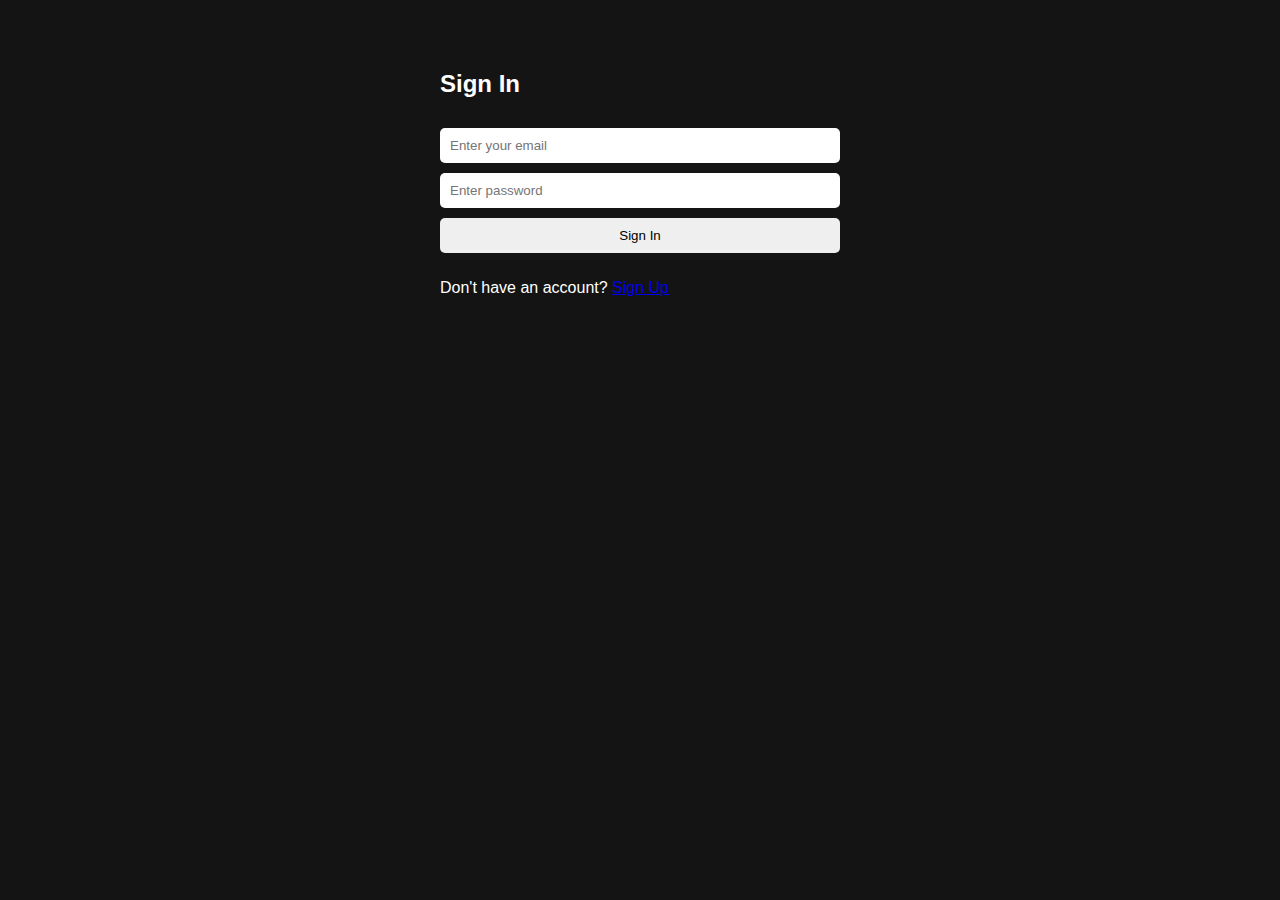
<file: index.html>
<!DOCTYPE html>
<html lang="en">
<head>
  <meta charset="UTF-8">
  <meta name="viewport" content="width=device-width, initial-scale=1.0">
  <title>Movie Hub</title>
  <link rel="stylesheet" href="styles.css">
</head>
<body>
  <header>
    <h1>🎬 Movie Hub</h1>
    <nav>
      <button onclick="showSection('results')">Search</button>
      <button onclick="showSection('popular')">Popular</button>
      <button onclick="showSection('myReviews')">My Reviews</button>
      <button onclick="logout()">Logout</button>
      <button id="themeToggle" onclick="toggleTheme()">🌙</button>
    </nav>
  </header>

  <!-- Search Section -->
  <section id="results" class="active">
    <div class="search-bar">
      <input type="text" id="searchInput" placeholder="Search for movies...">
      <button onclick="searchMovies()">Search</button>
    </div>
    <h2>Search Results</h2>
    <div id="movies" class="movie-list"></div>
  </section>

  <!-- Popular Movies Section -->
  <section id="popular">
    <h2>🔥 Popular Movies</h2>
    <div id="popularMovies" class="movie-list"></div>
  </section>

  <!-- My Reviews Section -->
  <section id="myReviews">
    <h2>📝 My Reviews</h2>
    <div id="reviewList" class="movie-list"></div>
  </section>

  <script src="app.js"></script>
</body>
</html>
</file>
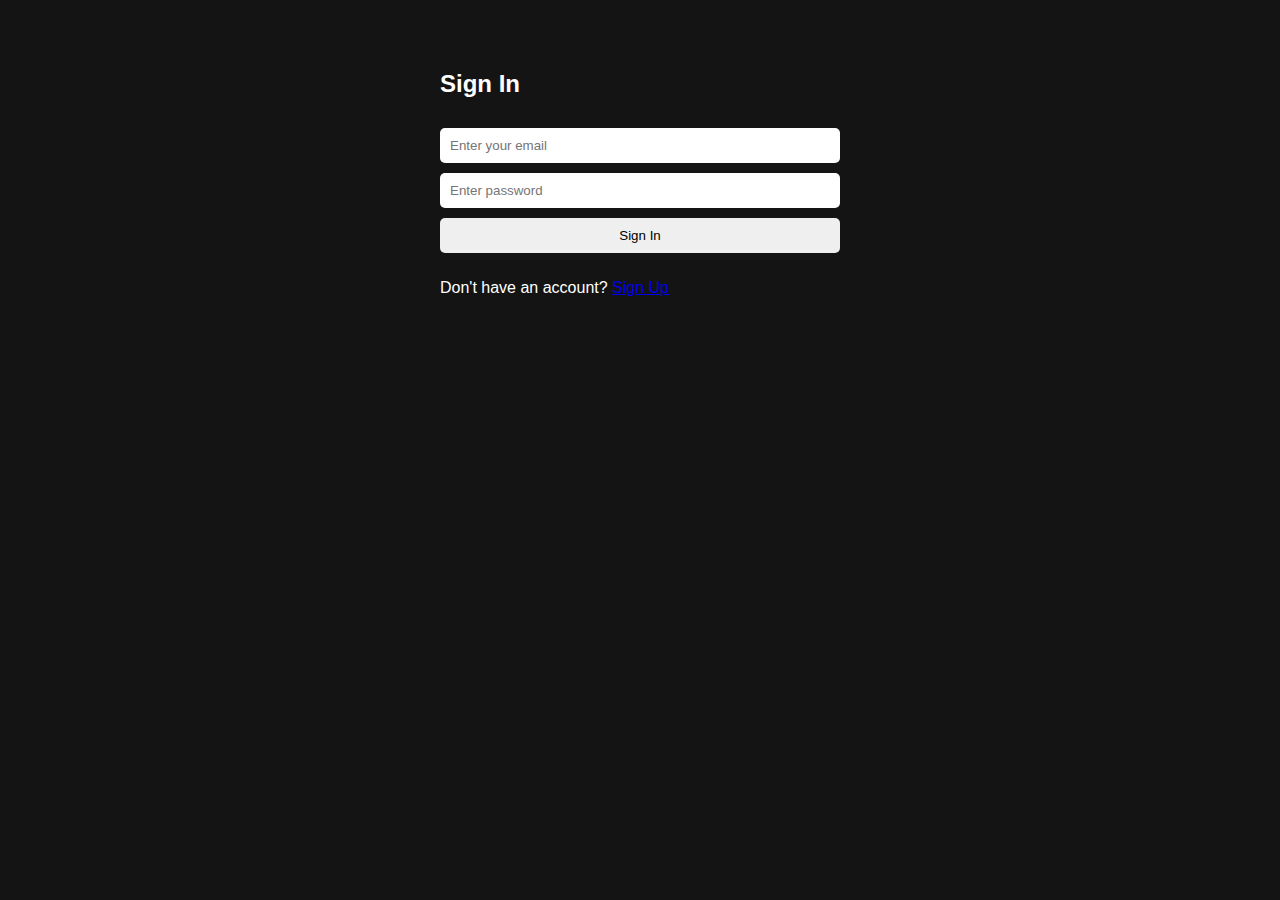
<file: signin.html>
<!DOCTYPE html>
<html lang="en">
<head>
  <meta charset="UTF-8">
  <meta name="viewport" content="width=device-width, initial-scale=1.0">
  <title>Sign In</title>
  <link rel="stylesheet" href="styles.css">
</head>
<body>
  <div class="auth-container">
    <h2>Sign In</h2>
    <input type="email" id="signinEmail" placeholder="Enter your email">
    <input type="password" id="signinPassword" placeholder="Enter password">
    <button id="signinBtn">Sign In</button>
    <p>Don't have an account? <a href="signup.html">Sign Up</a></p>
  </div>

  <script src="auth.js"></script>
</body>
</html>
</file>
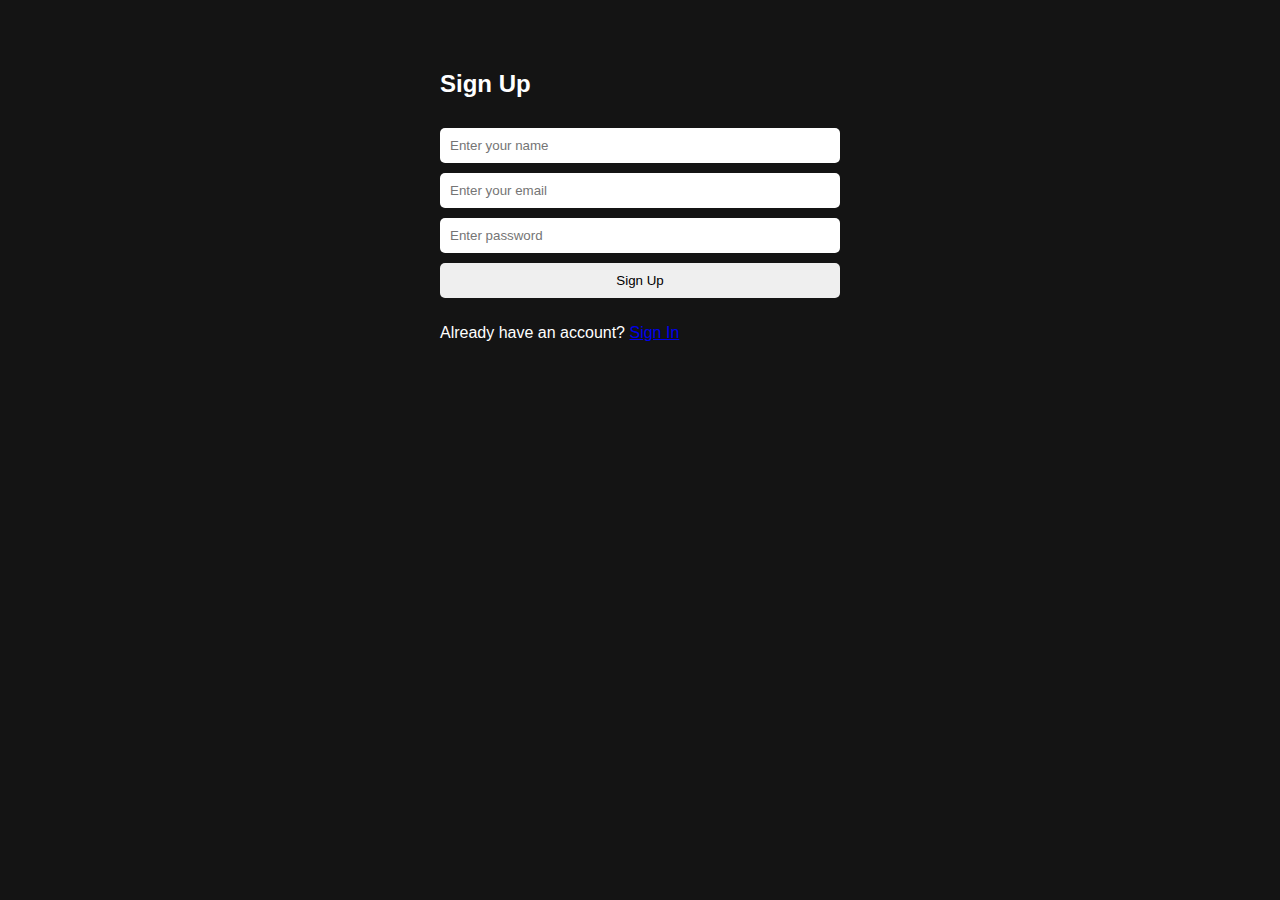
<file: signup.html>
<!DOCTYPE html>
<html lang="en">
<head>
  <meta charset="UTF-8">
  <meta name="viewport" content="width=device-width, initial-scale=1.0">
  <title>Sign Up</title>
  <link rel="stylesheet" href="styles.css">
</head>
<body>
  <div class="auth-container">
    <h2>Sign Up</h2>
    <input type="text" id="signupName" placeholder="Enter your name">
    <input type="email" id="signupEmail" placeholder="Enter your email">
    <input type="password" id="signupPassword" placeholder="Enter password">
    <button id="signupBtn">Sign Up</button>
    <p>Already have an account? <a href="signin.html">Sign In</a></p>
  </div>

  <script src="auth.js"></script>
</body>
</html>
</file>
<file: styles.css>
body {
  font-family: Arial, sans-serif;
  margin: 0;
  padding: 0;
  background-color: #141414;
  color: #fff;
}

body.light-theme {
    background-color: #f2f2f2;
    color: #141414;
}

header {
  display: flex;
  justify-content: space-between;
  align-items: center;
  background-color: #222;
  padding: 15px 20px;
}

body.light-theme header {
    background-color: #fff;
    color: #141414;
}

header h1 { margin: 0; }

header nav button {
    margin-left: 10px;
}

button { cursor: pointer; transition: all 0.3s; }

.auth-container {
  max-width: 400px;
  margin: 50px auto;
  display: flex;
  flex-direction: column;
  gap: 10px;
}

.auth-container input, .auth-container button {
  padding: 10px;
  border-radius: 5px;
  border: none;
}

.search-bar input {
  padding: 10px;
  width: 250px;
  border-radius: 5px;
  border: none;
}

.search-bar button {
  padding: 10px;
  border-radius: 5px;
  border: none;
  background-color: #e50914;
  color: white;
}

.movie-list {
  display: flex;
  flex-wrap: wrap;
  gap: 15px;
}

.movie-card {
  background-color: #222;
  border-radius: 10px;
  width: 200px;
  overflow: hidden;
  transition: transform 0.2s, box-shadow 0.3s;
}

body.light-theme .movie-card {
  background-color: #eee;
  color: #141414;
}

.movie-card:hover {
  transform: scale(1.05);
  box-shadow: 0 4px 15px rgba(0,0,0,0.3);
}

.movie-card img { width: 100%; height: 300px; object-fit: cover; }

.movie-info { padding: 10px; }

.review-section textarea, .review-section select, .review-section button {
  width: 100%;
  margin-top: 5px;
  padding: 5px;
  border-radius: 5px;
  border: none;
}

.saved-review { margin-top: 5px; font-size: 0.85rem; color: #ffd700; }

.overview {
  display: none;
  font-size: 0.85rem;
  margin-top: 5px;
  color: #ccc;
}

.movie-card:hover .overview { display: block; }

section { display: none; }
section.active { display: block; }
</file>
